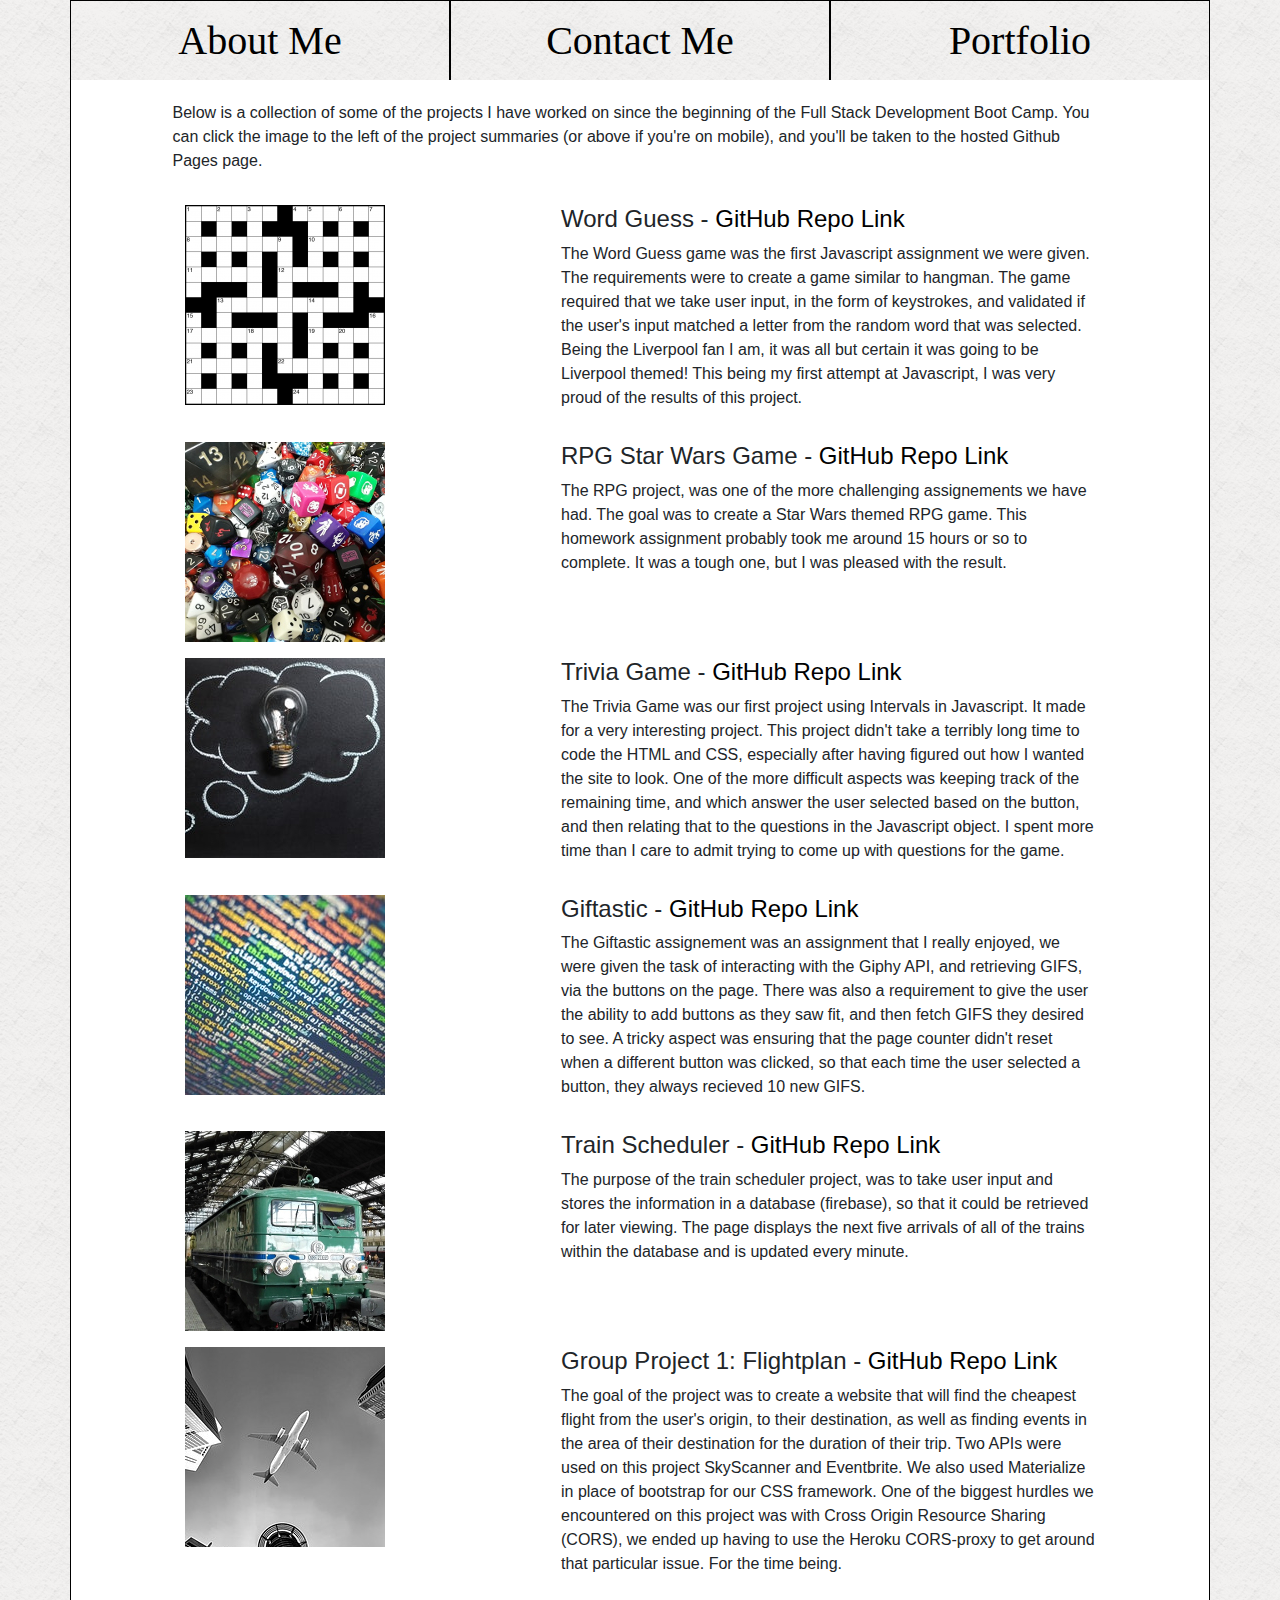
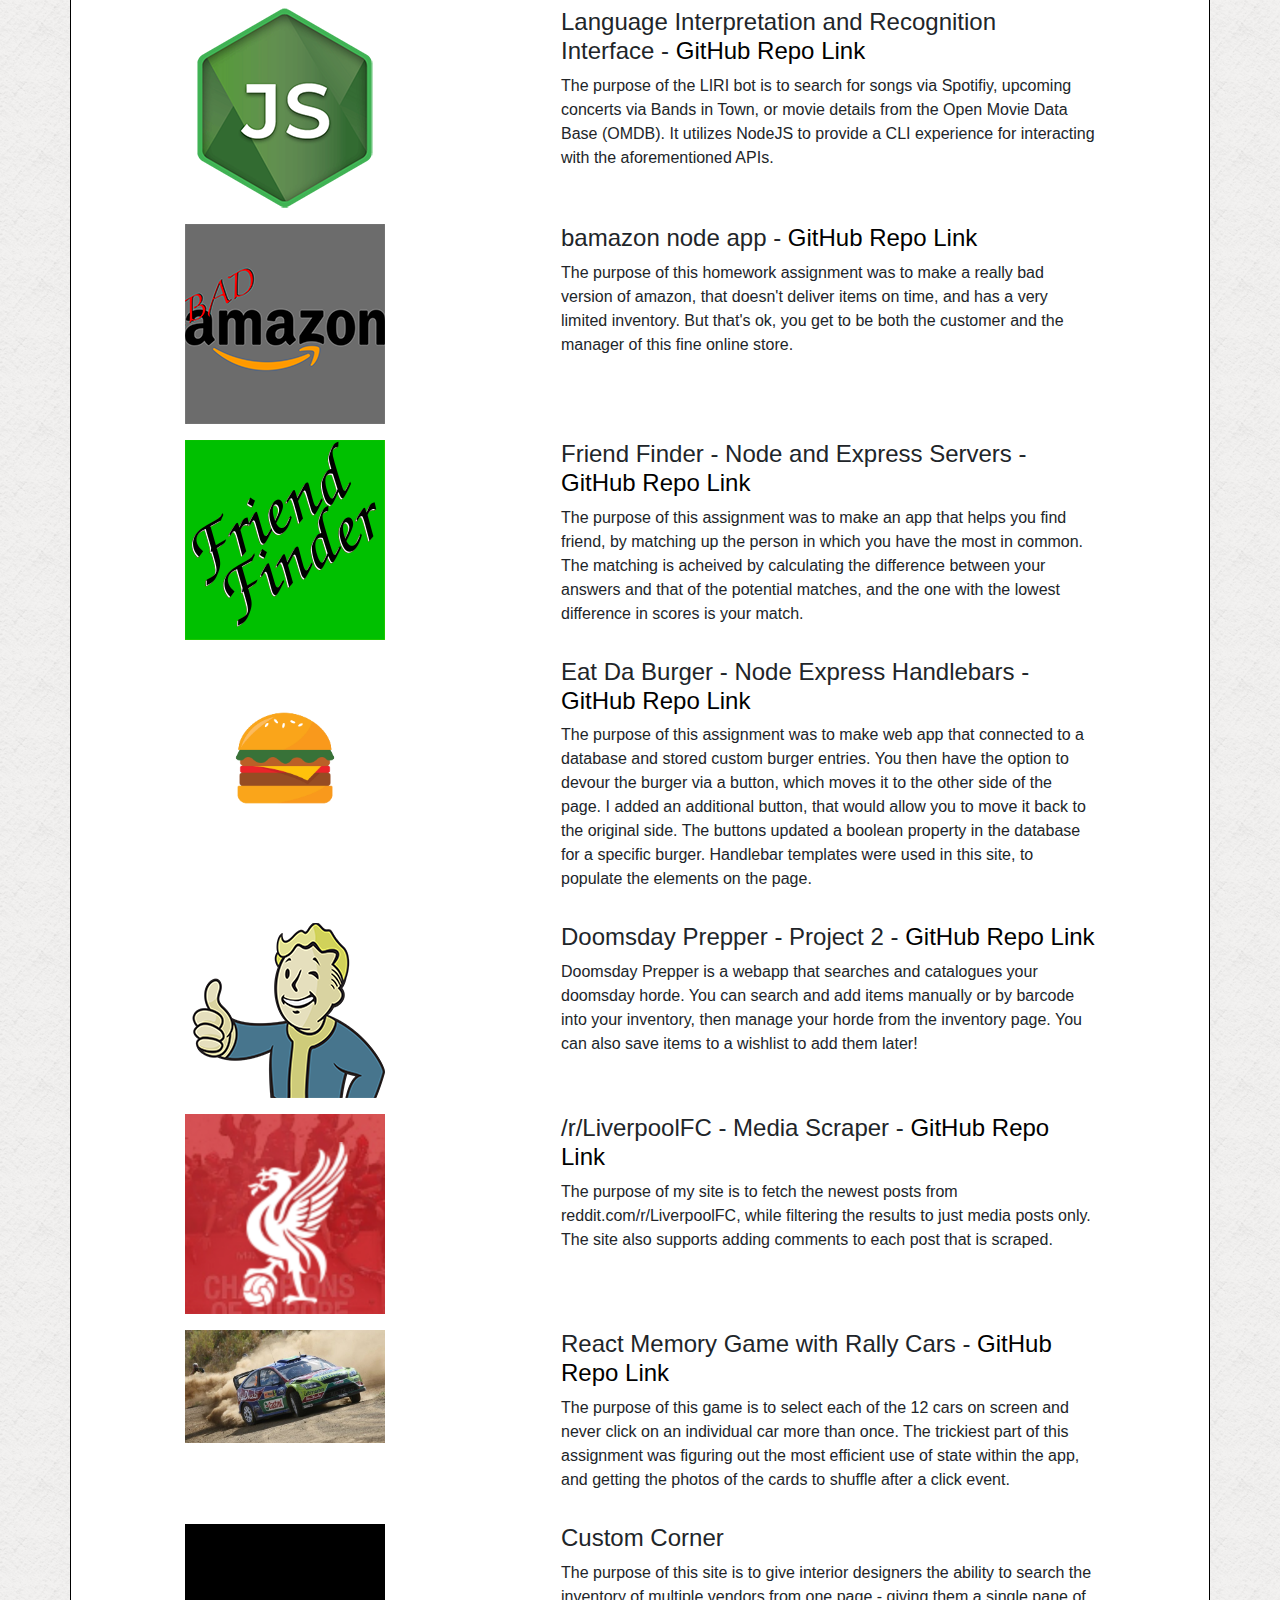
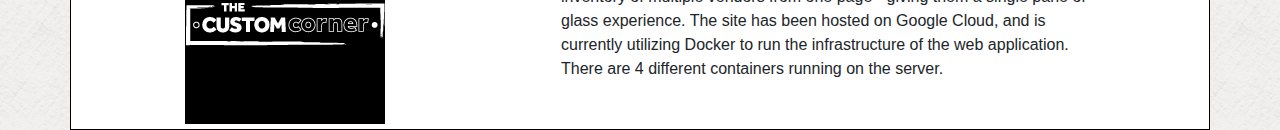
<file: index.html>
<!DOCTYPE html>
<html lang="en">

<head>
  <meta charset="UTF-8">
  <meta name="viewport" content="width=device-width, initial-scale=1.0">
  <meta http-equiv="X-UA-Compatible" content="ie=edge">
  <title>Portfolio</title>

  <link rel="stylesheet" href="https://stackpath.bootstrapcdn.com/bootstrap/4.3.1/css/bootstrap.min.css"
    integrity="sha384-ggOyR0iXCbMQv3Xipma34MD+dH/1fQ784/j6cY/iJTQUOhcWr7x9JvoRxT2MZw1T" crossorigin="anonymous">
  <link rel="stylesheet" href="./assets/css/style.css">

  <script src="https://code.jquery.com/jquery-3.4.1.js" integrity="sha256-WpOohJOqMqqyKL9FccASB9O0KwACQJpFTUBLTYOVvVU="
    crossorigin="anonymous"></script>
  <script src="./assets/js/main.js"></script>
  <script type="text/javascript" src="https://platform.linkedin.com/badges/js/profile.js" async defer></script>
  <!-- Place this tag in your head or just before your close body tag. -->
  <script async defer src="https://buttons.github.io/buttons.js"></script>
</head>

<body>

  <main>

    <div class="container">

      <!-- navigation links -->
      <div class="row">
        <a class="col-md-4 menu-heading no-decor section-link" href="#about" id="nav-1">
          About Me
        </a>
        <a class="col-md-4 menu-heading no-decor section-link" href="#contact" id="nav-2">
          Contact Me
        </a>
        <a class="col-md-4 menu-heading no-decor section-link" href="#portfolio" id="nav-3">
          Portfolio
        </a>
      </div>

      <!-- tab body -->
      <div class="section" id="section-1" data-slide-active="yes">
        <div class="row mt-3">
          <div class="offset-md-1 col-md-3">
            <img src="./assets/img/me.jpg" alt="Photo of me." id="my-photo">
          </div>
          <div class="offset-md-1 col-md-6 mb-3">
            <p>
              Hello there, my name is Scott Daniels, and welcome to my portfolio! I'd like to take a moment to tell you
              a little bit
              about
              myself.
            </p>
            <p>
              With regard to my professional career, I currently work for a utility company as a Firewall
              Administrator.
              I have been there for a little over a year, and have spent a significant time scripting and automating
              operational tasks.
            </p>
            <p>
              Before that I worked for the local municipality, during my time there, I worked
              on the Network Operations team. I rose through the ranks from being a Junior Network Engineer up to the
              title of Sr.
              Network Architect.
            </p>
            <p>
              I'm currently pursuing Web Development in order to broaden my skillset and build out
              custom tools in the form of web applications.
            </p>
            <p>
              With regard to my personal life, I was recently married in November of 2018. My wife and I have two cats,
              Hank
              and Penny. They are both completely spoiled. I'm also a massive Liverpool Fan. When I'm not in class or
              work, on matchdays I can be found at Valhalla Pub & Eatery in Charlotte, where fellow Charlotte Reds and
              myself get together to support our club and enjoy a couple of beverages.
            </p>
          </div>
        </div>
      </div>

      <div class="section" id="section-2" data-slide-active="no">
        <div class="row">
          <div class="col-md-12">

            <div class="row mt-3">
              <div class="offset-md-2 col-md-10">
                <p>You can follow me on Github if you'd like, and check out the projects I'm working on!</p>
                <a class="github-button" href="https://github.com/sdaniels6363" data-size="large"
                  aria-label="Follow @sdaniels6363 on GitHub">Follow @sdaniels6363</a>
              </div>
            </div>
            <div class="row mt-3">
              <div class="offset-md-2 col-md-10">
                <p>If you'd like to get in touch with me, you can contact me via the LinkedIn button below.</p>
                <p>If you would like to see my resume, you can click the button to the right ---> <a
                    class="btn btn-primary"
                    href="https://drive.google.com/file/d/1yHzFMf2cl4yeLm4XUanGRuymgj8aiLvv/view?usp=sharing"
                    target="_blank">Resume</a></p>
              </div>
            </div>
            <div class="row mt-3">

              <div class="offset-md-2 col-md-3 mb-3">
                <div class="LI-profile-badge" data-version="v1" data-size="large" data-locale="en_US"
                  data-type="vertical" data-theme="dark" data-vanity="sdaniels6363"><a class="LI-simple-link"
                    href='https://www.linkedin.com/in/sdaniels6363?trk=profile-badge'>Scott Daniels</a></div>
              </div>
            </div>



          </div>



        </div>
      </div>

      <div class="section" id="section-3" data-slide-active="no">

        <div class="row mt-3">
          <div class="offset-md-1 col-md-10">
            <p>Below is a collection of some of the projects I have worked on since the beginning of the Full Stack
              Development Boot Camp. You can click the image to the left of the project summaries (or above if you're on
              mobile), and you'll be taken
              to the hosted Github Pages page.</p>
          </div>

        </div>

        <!-- Word Guess Project -->
        <div class="row mt-3 project-wrapper">
          <div class="offset-md-1 col-md-3">
            <div class="image-wrapper">
              <a href="https://sdaniels6363.github.io/Word-Guess-Game/index.html" target="_blank">
                <img src="assets/img/crossword.png" alt="Word Guess">
              </a>
            </div>
          </div>
          <div class="offset-md-1 col-md-6 proj-desc">
            <h4>Word Guess - <a class="no-decor" href="https://github.com/sdaniels6363/Word-Guess-Game"
                target="_blank">GitHub Repo Link</a></h4>
            <p>The Word Guess game was the first Javascript assignment we were given. The requirements were to create a
              game similar to hangman. The game required that we take user input, in the form of keystrokes, and
              validated if the user's input matched a letter from the random word that was selected. Being the Liverpool
              fan I am, it was all but certain it was going to be Liverpool themed! This being my first attempt at
              Javascript, I was very proud of the results of this project.</p>
          </div>
        </div>

        <!-- RPG Game -->
        <div class="row mt-3 project-wrapper">
          <div class="offset-md-1 col-md-3">
            <div class="image-wrapper">
              <a href="https://sdaniels6363.github.io/unit-4-game/" target="_blank">
                <img src="assets/img/dice.jpg" alt="RPG Game">

              </a>
            </div>
          </div>
          <div class="offset-md-1 col-md-6 proj-desc">
            <h4>RPG Star Wars Game - <a class="no-decor" href="https://github.com/sdaniels6363/unit-4-game"
                target="_blank">GitHub Repo Link</a></h4>

            <p>The RPG project, was one of the more challenging assignements we have had. The goal was to create a Star
              Wars themed RPG game. This homework assignment probably took me around 15 hours or so to complete. It was
              a tough one, but I was pleased with the result.</p>
          </div>
        </div>

        <!-- Trivia Project -->
        <div class="row mt-3 project-wrapper">
          <div class="offset-md-1 col-md-3">
            <div class="image-wrapper">
              <a href="https://sdaniels6363.github.io/TriviaGame/" target="_blank">
                <img src="assets/img/trivia.jpg" alt="Trivia">
              </a>
            </div>
          </div>
          <div class="offset-md-1 col-md-6 proj-desc">
            <h4>Trivia Game - <a class="no-decor" href="https://github.com/sdaniels6363/TriviaGame"
                target="_blank">GitHub Repo Link</a></h4>
            <p>The Trivia Game was our first project using Intervals in Javascript. It made for a very interesting
              project. This project didn't take a terribly long time to code the HTML and CSS, especially after having
              figured out how I wanted the site to look. One of the more difficult aspects was keeping track of the
              remaining time, and which answer the user selected based on the button, and then relating that to the
              questions in the Javascript object. I spent more time than I care to admit trying to come up with
              questions for the game.</p>
          </div>
        </div>

        <!-- Giftastic -->
        <div class="row mt-3 project-wrapper">
          <div class="offset-md-1 col-md-3">
            <div class="image-wrapper">
              <a href="https://sdaniels6363.github.io/giftastic/" target="_blank">
                <img src="assets/img/info.jpg" alt="Giftastic">
              </a>
            </div>
          </div>
          <div class="offset-md-1 col-md-6 proj-desc">
            <h4>Giftastic - <a class="no-decor" href="https://github.com/sdaniels6363/giftastic" target="_blank">GitHub
                Repo Link</a></h4>
            <p>
              The Giftastic assignement was an assignment that I really enjoyed, we were given the task of interacting
              with the Giphy API, and retrieving GIFS, via the buttons on the page. There was also a requirement to give
              the user the ability to add buttons as they saw fit, and then fetch GIFS they desired to see. A tricky
              aspect was ensuring that the page counter didn't reset when a different button was clicked, so
              that each time the user selected a button, they always recieved 10 new GIFS.
            </p>
          </div>
        </div>

        <!-- Train Scheduler Project -->
        <div class="row mt-3 project-wrapper">
          <div class="offset-md-1 col-md-3">
            <div class="image-wrapper">
              <a href="https://sdaniels6363.github.io/train-schedule" target="_blank">
                <img src="./assets/img/train.jpg" alt="Train Schedule">
              </a>
            </div>
          </div>
          <div class="offset-md-1 col-md-6 proj-desc">
            <h4>Train Scheduler - <a class="no-decor" href="https://github.com/sdaniels6363/train-schedule"
                target="_blank">GitHub Repo Link</a></h4>
            <p>The purpose of the train scheduler project, was to take user input and stores the information in a
              database (firebase), so that it could be retrieved for later viewing. The page displays the next five
              arrivals of all of the trains within the database and is updated every minute.
            </p>
          </div>
        </div>

        <!-- Flight Plan Project -->
        <div class="row mt-3 project-wrapper">
          <div class="offset-md-1 col-md-3">
            <div class="image-wrapper">
              <a href="https://sdaniels6363.github.io/bootcamp-project-1/" target="_blank">
                <img src="./assets/img/flightplan.jpg" alt="Flightplan">
              </a>
            </div>
          </div>
          <div class="offset-md-1 col-md-6 proj-desc">
            <h4>Group Project 1: Flightplan - <a class="no-decor"
                href="https://github.com/sdaniels6363/bootcamp-project-1" target="_blank">GitHub Repo Link</a></h4>
            <p>The goal of the project was to create a website that will find the cheapest flight from the user's
              origin, to their destination, as well as finding events in the area of their destination for the duration
              of their trip. Two APIs were used on this project SkyScanner and Eventbrite. We also used Materialize in
              place of bootstrap for our CSS framework. One of the biggest hurdles we encountered on this project was
              with Cross Origin Resource Sharing (CORS), we ended up having to use the Heroku CORS-proxy to get around
              that particular issue. For the time being.
            </p>
          </div>
        </div>

        <!-- Liri Bot -->
        <div class="row mt-3 project-wrapper">
          <div class="offset-md-1 col-md-3">
            <div class="image-wrapper">
              <a href="https://github.com/sdaniels6363/liri-node-app/blob/master/README.md" target="_blank">
                <img src="./assets/img/nodeJS-logo.png" alt="nodeJS">
              </a>
            </div>
          </div>
          <div class="offset-md-1 col-md-6 proj-desc">
            <h4>Language Interpretation and Recognition Interface - <a class="no-decor"
                href="https://github.com/sdaniels6363/liri-node-app" target="_blank">GitHub Repo Link</a></h4>
            <p>The purpose of the LIRI bot is to search for songs via Spotifiy, upcoming concerts via Bands in Town, or
              movie details from the Open Movie Data Base (OMDB). It utilizes NodeJS to provide a CLI experience for
              interacting with the aforementioned APIs.
            </p>
          </div>
        </div>

        <!-- bamazon -->
        <div class="row mt-3 project-wrapper">
          <div class="offset-md-1 col-md-3">
            <div class="image-wrapper">
              <a href="https://github.com/sdaniels6363/bamazon/blob/master/README.md" target="_blank">
                <img src="./assets/img/bamazon.png" alt="nodeJS">
              </a>
            </div>
          </div>
          <div class="offset-md-1 col-md-6 proj-desc">
            <h4>bamazon node app - <a class="no-decor" href="https://github.com/sdaniels6363/bamazon"
                target="_blank">GitHub Repo Link</a></h4>
            <p>The purpose of this homework assignment was to make a really bad version of amazon, that doesn't deliver
              items on time, and has a very limited inventory. But that's ok, you get to be both the customer and the
              manager of this fine online store.
            </p>
          </div>
        </div>

        <!-- friend finder -->
        <div class="row mt-3 project-wrapper">
          <div class="offset-md-1 col-md-3">
            <div class="image-wrapper">
              <a href="http://sd-ff.herokuapp.com/" target="_blank">
                <img src="./assets/img/friendFinder.png" alt="friendFinder">
              </a>
            </div>
          </div>
          <div class="offset-md-1 col-md-6 proj-desc">
            <h4>Friend Finder - Node and Express Servers - <a class="no-decor"
                href="https://github.com/sdaniels6363/FriendFinder" target="_blank">GitHub Repo Link</a></h4>
            <p>
              The purpose of this assignment was to make an app that helps you find friend, by matching up the person in
              which you have the most in common. The matching is acheived by calculating the difference between your
              answers and that of the potential matches, and the one with the lowest difference in scores is your match.
            </p>
          </div>
        </div>

        <!-- eat da burger -->
        <div class="row mt-3 project-wrapper">
          <div class="offset-md-1 col-md-3">
            <div class="image-wrapper">
              <a href="https://vast-badlands-24499.herokuapp.com/" target="_blank">
                <img src="./assets/img/burger.png" alt="burger">
              </a>
            </div>
          </div>
          <div class="offset-md-1 col-md-6 proj-desc">
            <h4>Eat Da Burger - Node Express Handlebars - <a class="no-decor"
                href="https://github.com/sdaniels6363/burger" target="_blank">GitHub Repo Link</a></h4>
            <p>
              The purpose of this assignment was to make web app that connected to a database and stored custom burger entries.  You then have the option to devour the burger via a button, which moves it to the other side of the page.  I added an additional button, that would allow you to move it back to the original side.  The buttons updated a boolean property in the database for a specific burger.  Handlebar templates were used in this site, to populate the elements on the page.
            </p>
          </div>
        </div>

        <!-- eat da burger -->
        <div class="row mt-3 project-wrapper">
          <div class="offset-md-1 col-md-3">
            <div class="image-wrapper">
              <a href="https://jsmt-project-2.herokuapp.com/" target="_blank">
                <img src="./assets/img/fallout.png" alt="doomsday">
              </a>
            </div>
          </div>
          <div class="offset-md-1 col-md-6 proj-desc">
            <h4>Doomsday Prepper - Project 2 - <a class="no-decor"
                href="https://github.com/Jeff-Paul-Greco/Project-2" target="_blank">GitHub Repo Link</a></h4>
            <p>
              Doomsday Prepper is a webapp that searches and catalogues your doomsday horde. You can search and add items manually or by barcode into your inventory, then manage your horde from the inventory page. You can also save items to a wishlist to add them later!
            </p>
          </div>
        </div>

        <!-- r/Liverpool scraper -->
        <div class="row mt-3 project-wrapper">
          <div class="offset-md-1 col-md-3">
            <div class="image-wrapper">
              <a href="https://bc-scraper63.herokuapp.com/" target="_blank">
                <img src="./assets/img/lfc.png" alt="lfc">
              </a>
            </div>
          </div>
          <div class="offset-md-1 col-md-6 proj-desc">
            <h4>/r/LiverpoolFC - Media Scraper - <a class="no-decor"
                href="https://github.com/sdaniels6363/scraper" target="_blank">GitHub Repo Link</a></h4>
            <p>
              The purpose of my site is to fetch the newest posts from reddit.com/r/LiverpoolFC, while filtering the results to just media posts only. The site also supports adding comments to each post that is scraped.
            </p>
          </div>
        </div>

      <!-- react clicky game -->
      <div class="row mt-3 project-wrapper">
        <div class="offset-md-1 col-md-3">
          <div class="image-wrapper">
            <a href="https://sdaniels6363.github.io/clicky-game/" target="_blank">
              <img src="./assets/img/ford1.jpg" alt="lfc">
            </a>
          </div>
        </div>
        <div class="offset-md-1 col-md-6 proj-desc">
          <h4>React Memory Game with Rally Cars - <a class="no-decor"
              href="https://github.com/sdaniels6363/clicky-game" target="_blank">GitHub Repo Link</a></h4>
          <p>
            The purpose of this game is to select each of the 12 cars on screen and never click on an individual car more than once.  The trickiest part of this assignment was figuring out the most efficient use of state within the app, and getting the photos of the cards to shuffle after a click event.</p>
        </div>
      </div>

      <!-- Custom Corner -->
      <div class="row mt-3 project-wrapper">
        <div class="offset-md-1 col-md-3">
          <div class="image-wrapper">
            <a href="https://custom-corner.com/" target="_blank">
              <img src="./assets/img/cclogo.png" alt="custom-corner-logo">
            </a>
          </div>
        </div>
        <div class="offset-md-1 col-md-6 proj-desc">
          <h4>Custom Corner</h4>
          <p>
            The purpose of this site is to give interior designers the ability to search the inventory of multiple vendors from one page - giving them a single pane of glass experience.  The site has been hosted on Google Cloud, and is currently utilizing Docker to run the infrastructure of the web application. There are 4 different containers running on the server.</p>
          </div>
      </div>
      </div>

    </div>
  </main>
</body>

</html>
</file>
<file: assets/css/style.css>
body{
  height: 100vh;
  background-image: url("../img/bg.png");
}

header{
  text-align: center;
}

main{
  margin-bottom: 5rem;
}

img{
  margin-left: 0px;
  min-width: 200px;
  max-width: 200px;
}


.no-decor, .no-decor:hover{
  text-decoration: none;
  color: #000000;
}

.menu-heading{
  padding-top: 10px;
  min-height: 80px;
  text-align: center;
  color: black;
  font-family: Cambria, Cochin, Georgia, Times, 'Times New Roman', serif;
  font-size: 40px;
  border-left: 1px solid #000000;
  border-right: 1px solid #000000;
  border-top: 1px solid #000000;
}

.container{
  position: relative;
  height: 100%;
  width: auto;
}

.section{
  position: absolute;
  background-color: #ffffff;  
  top: 80px;
  left: 0px;
  width: 100%;
  height: auto;
  padding: 5px;
  border-left: 1px solid #000000;
  border-right: 1px solid #000000;
  border-bottom: 1px solid #000000;
}


.project-wrapper{
  height: auto;
  width: auto;
  margin: 0;
  padding: 0;
}

.image-wrapper{
  margin-top: auto;
  margin-bottom: auto;
}

/* IDs */

/* Photo IDs */
#my-photo{
  min-height: 300px;
  max-height: 300px;
  min-width: 300px;
  max-width: 300px;
  border: 1px solid #000000;
}

#trophy-lift{
  display: block;
  max-width: 700px;
  min-width: 700px;
  margin-left: auto;
  margin-right: auto;
}

/* media queries */
@media screen and (max-width: 990px) {
  #my-photo{
    min-height: 200px;
    max-height: 200px;
    min-width: 200px;
    max-width: 200px;
  }
}
@media screen and (max-width: 768px) {

  
  p{
    text-align: justify;
  }
  img{
    display: flex;
    margin-right: auto;
    margin-left:auto;
  }

  h4{
    text-align: center;
  }
  .section{
    top:240px;
    padding-left: 10px;
    padding-right: 10px;
  }

  .proj-desc{
    padding: 0;
  }

  #my-photo{
    margin-left: auto;
    margin-right: auto;
    display: flex;
  }
}
</file>
